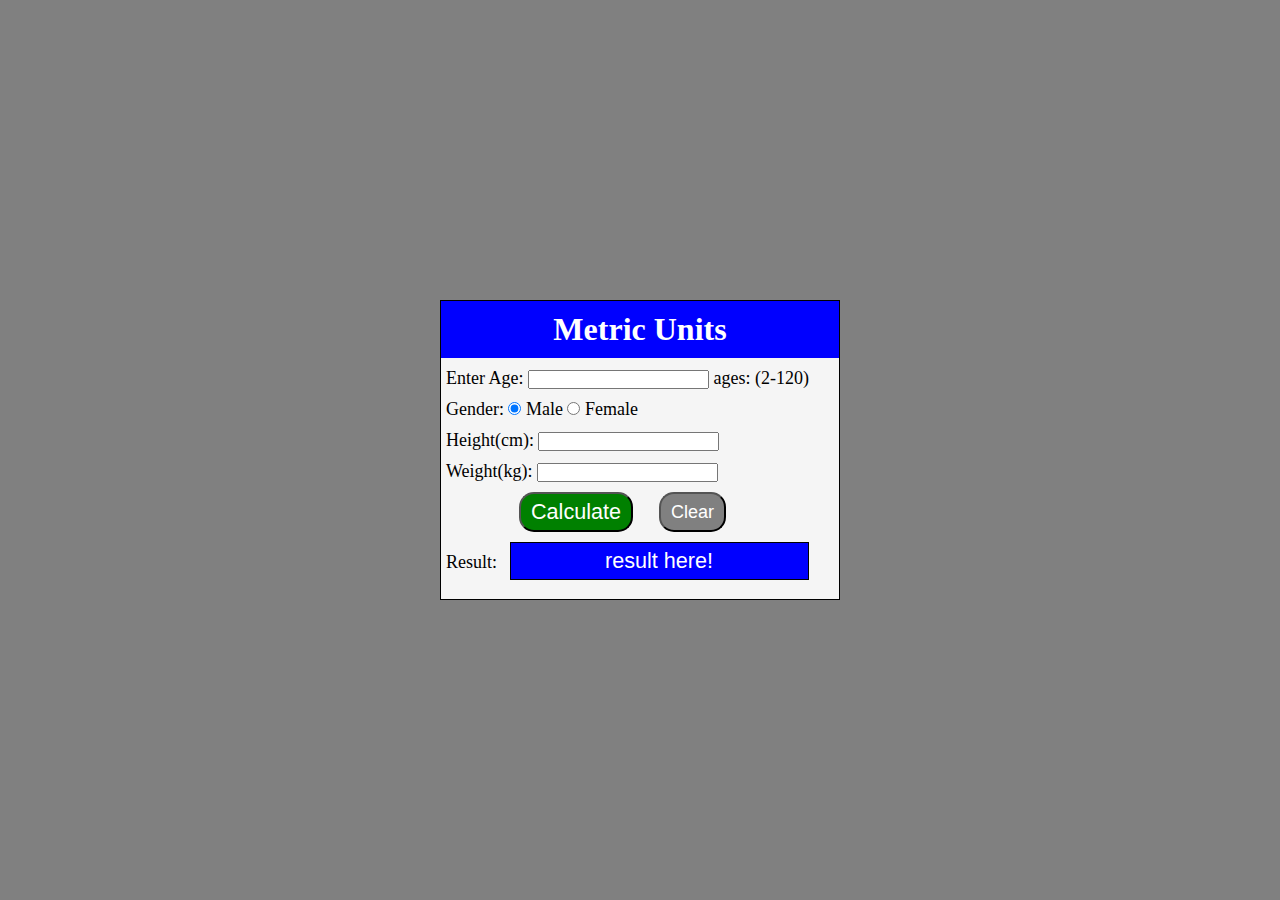
<file: bmi-calculator/index.html>
<!doctype html>
<html lang="en">
  <head>
    <meta charset="UTF-8" />
    <meta name="viewport" content="width=device-width, initial-scale=1.0" />
    <title>BMI Calculator</title>
    <link rel="stylesheet" href="./styles.css" />
  </head>
  <body>
    <div class="container">
      <div class="bmi-cal">
        <h1>Metric Units</h1>
        <div class="age-input value">
          <label for="">Enter Age: </label>
          <input type="text" />
          <label for="">ages: (2-120)</label>
        </div>
        <div class="Gender-input value">
          <label for="">Gender: </label>
          <input type="radio" name="gender" id="male" checked />
          <label for="">Male</label>
          <input type="radio" name="gender" id="female" />
          <label for="">Female</label>
        </div>
        <div class="Height-input value">
          <label for="">Height(cm): </label>
          <input type="number" name="Height" id="height" />
        </div>
        <div class="Weight-input value">
          <label for="">Weight(kg): </label>
          <input type="number" name="Weight" id="weight" />
        </div>
        <div class="buttons value">
          <button id="calculate">Calculate</button>
          <button id="clear">Clear</button>
        </div>
        <div class="result-input value">
          <label for="">Result: </label>
          <input
            type="text"
            name="result-input"
            id="result-input"
            style="
              margin-left: 8px;
              border: 1px solid black;
              padding: 5px;
              background-color: blue;
              color: red;
              font-size: larger;
              text-align: center;
            "
            placeholder="result here!"
            disabled
          />
        </div>
      </div>
    </div>
    <script src="./index.js"></script>
  </body>
</html>
</file>
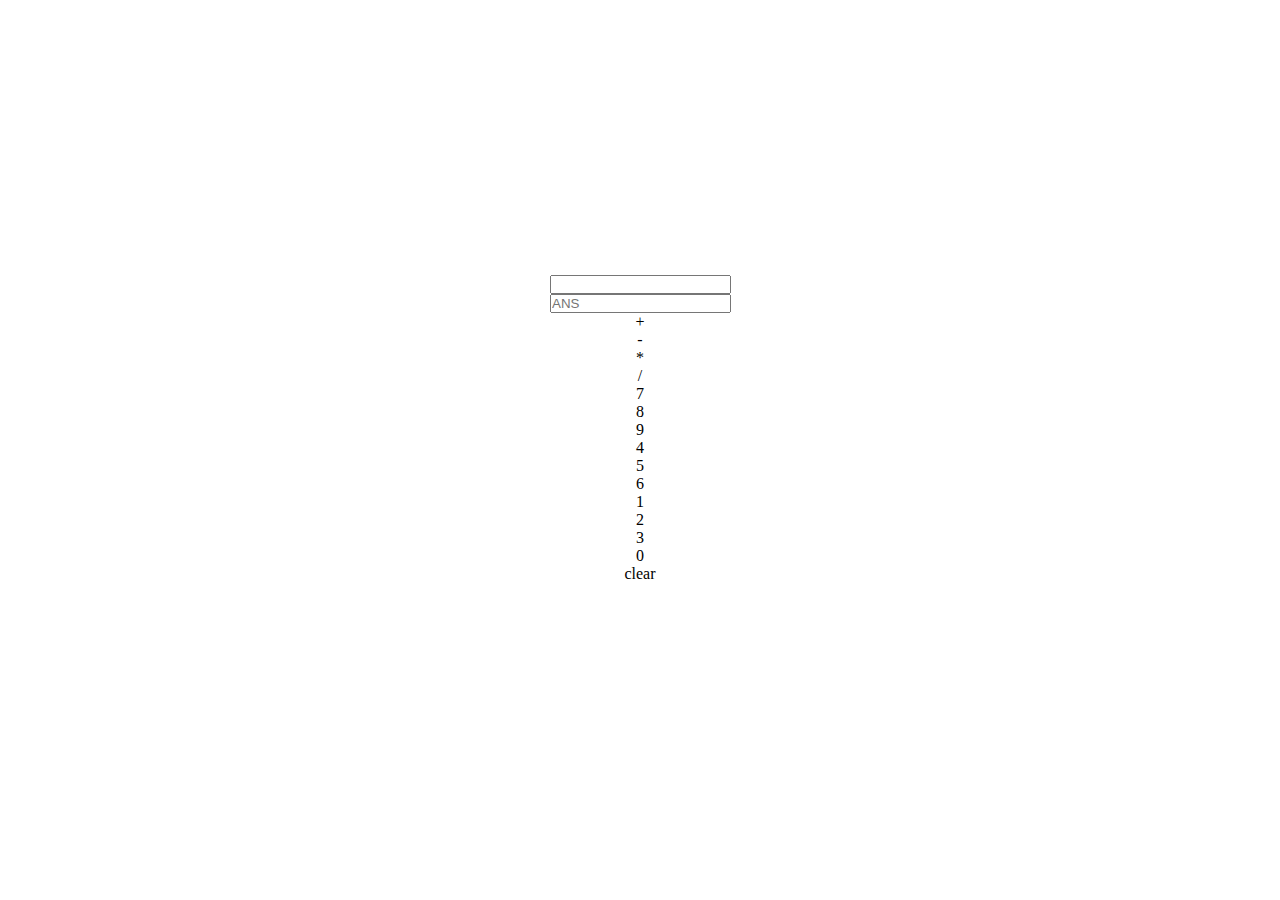
<file: calculator/index.html>
<!doctype html>
<html lang="en">
  <head>
    <meta charset="UTF-8" />
    <meta name="viewport" content="width=device-width, initial-scale=1.0" />
    <title>Calculator</title>
    <link
      href="https://cdn.jsdelivr.net/npm/bootstrap@5.3.8/dist/css/bootstrap.min.css"
      rel="stylesheet"
      integrity="sha384-sRIl4kxILFvY47J16cr9ZwB07vP4J8+LH7qKQnuqkuIAvNWLzeN8tE5YBujZqJLB"
      crossorigin="anonymous"
    />
    <link rel="stylesheet" href="./styles.css" />
  </head>
  <body>
    <script
      src="https://cdn.jsdelivr.net/npm/bootstrap@5.3.8/dist/js/bootstrap.bundle.min.js"
      integrity="sha384-FKyoEForCGlyvwx9Hj09JcYn3nv7wiPVlz7YYwJrWVcXK/BmnVDxM+D2scQbITxI"
      crossorigin="anonymous"
    ></script>
    <div class="calculator-container">
      <div class="calculator">
        <input type="text" name="input-field" id="number-input" readonly />
        <input type="text" placeholder="ANS" id="result-input" readonly />
        <div class="buttons">
          <div class="row">
            <div
              onclick="handleClickButton(this)"
              class="col col-3 cal-buttons"
            >
              +
            </div>
            <div
              onclick="handleClickButton(this)"
              class="col col-3 cal-buttons"
            >
              -
            </div>
            <div
              onclick="handleClickButton(this)"
              class="col col-3 cal-buttons"
            >
              *
            </div>
            <div
              onclick="handleClickButton(this)"
              class="col col-3 cal-buttons"
            >
              /
            </div>
          </div>
          <div class="row">
            <div
              onclick="handleClickButton(this)"
              class="col col-3 cal-buttons"
            >
              7
            </div>
            <div
              onclick="handleClickButton(this)"
              class="col col-3 cal-buttons"
            >
              8
            </div>
            <div
              onclick="handleClickButton(this)"
              class="col col-3 cal-buttons"
            >
              9
            </div>
          </div>
          <div class="row">
            <div
              onclick="handleClickButton(this)"
              class="col col-3 cal-buttons"
            >
              4
            </div>
            <div
              onclick="handleClickButton(this)"
              class="col col-3 cal-buttons"
            >
              5
            </div>
            <div
              onclick="handleClickButton(this)"
              class="col col-3 cal-buttons"
            >
              6
            </div>
          </div>
          <div class="row">
            <div
              onclick="handleClickButton(this)"
              class="col col-3 cal-buttons"
            >
              1
            </div>
            <div
              onclick="handleClickButton(this)"
              class="col col-3 cal-buttons"
            >
              2
            </div>
            <div
              onclick="handleClickButton(this)"
              class="col col-3 cal-buttons"
            >
              3
            </div>
          </div>
          <div class="row">
            <div
              onclick="handleClickButton(this)"
              class="col col-4 cal-buttons"
            >
              0
            </div>
            <div onclick="clearInput()" class="col col-8 cal-buttons">
              clear
            </div>
          </div>
        </div>
      </div>
    </div>
    <script src="script.js"></script>
  </body>
</html>
</file>
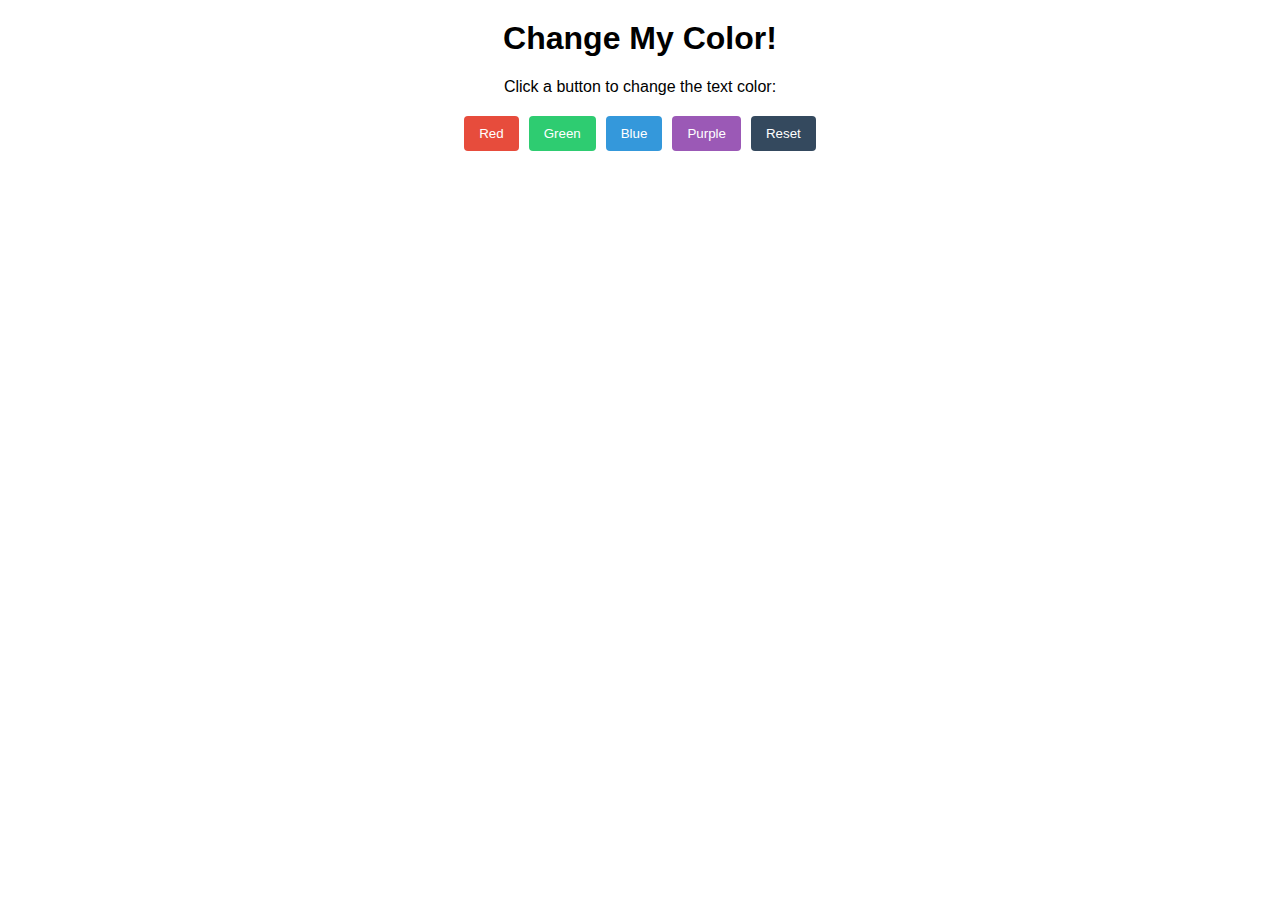
<file: change-text-color/index.html>
<html lang="en">
  <head>
    <meta charset="UTF-8" />
    <meta name="viewport" content="width=device-width, initial-scale=1.0" />
    <title>Change Text Color</title>
    <link rel="stylesheet" href="styles.css" />
  </head>
  <body>
    <h1 id="mainHeading">Change My Color!</h1>
    <p>Click a button to change the text color:</p>

    <div class="color-buttons">
      <button id="redButton">Red</button>
      <button id="greenButton">Green</button>
      <button id="blueButton">Blue</button>
      <button id="purpleButton">Purple</button>
      <button id="resetButton">Reset</button>
    </div>

    <script src="app.js"></script>
  </body>
</html>
</file>
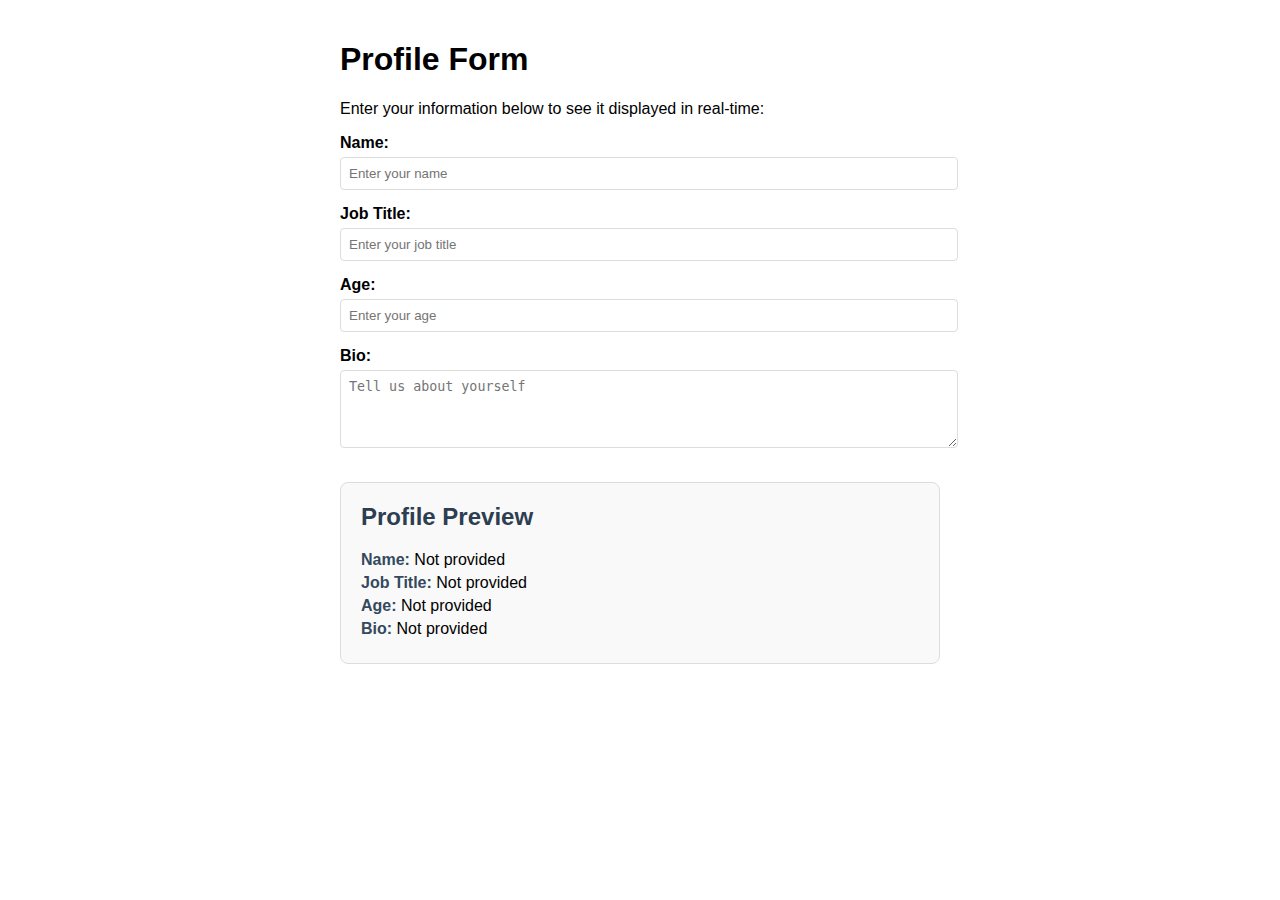
<file: form-input-display/index.html>
<!doctype html>
<html lang="en">
  <head>
    <meta charset="UTF-8" />
    <meta name="viewport" content="width=device-width, initial-scale=1.0" />
    <title>Real-time Form Input Display</title>
    <link rel="stylesheet" href="styles.css" />
  </head>
  <body>
    <h1>Profile Form</h1>
    <p>Enter your information below to see it displayed in real-time:</p>

    <div class="form-container">
      <div class="form-group">
        <label for="nameInput">Name:</label>
        <input type="text" id="nameInput" placeholder="Enter your name" />
      </div>

      <div class="form-group">
        <label for="jobInput">Job Title:</label>
        <input type="text" id="jobInput" placeholder="Enter your job title" />
      </div>

      <div class="form-group">
        <label for="ageInput">Age:</label>
        <input
          type="number"
          id="ageInput"
          min="18"
          max="120"
          placeholder="Enter your age"
        />
      </div>

      <div class="form-group">
        <label for="bioInput">Bio:</label>
        <textarea
          id="bioInput"
          rows="4"
          placeholder="Tell us about yourself"
        ></textarea>
      </div>
    </div>

    <div class="preview-card">
      <h2>Profile Preview</h2>
      <div class="profile-info">
        <p><strong>Name:</strong> <span id="nameDisplay">Not provided</span></p>
        <p>
          <strong>Job Title:</strong> <span id="jobDisplay">Not provided</span>
        </p>
        <p><strong>Age:</strong> <span id="ageDisplay">Not provided</span></p>
        <p><strong>Bio:</strong> <span id="bioDisplay">Not provided</span></p>
      </div>
    </div>

    <script src="app.js"></script>
  </body>
</html>
</file>
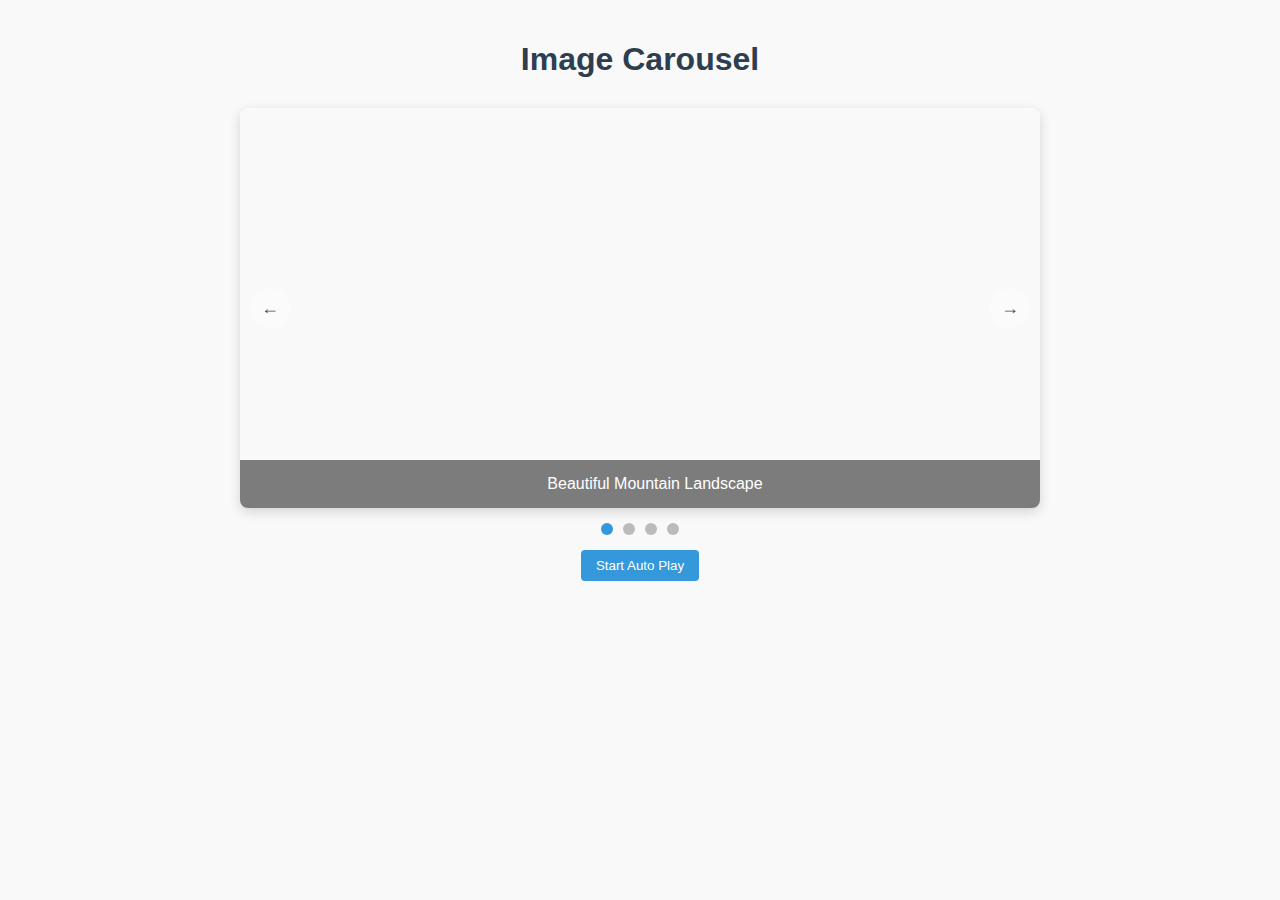
<file: image-carousel-application/index.html>
<!doctype html>
<html lang="en">
  <head>
    <meta charset="UTF-8" />
    <meta name="viewport" content="width=device-width, initial-scale=1.0" />
    <title>Image Carousel</title>
    <link rel="stylesheet" href="styles.css" />
  </head>
  <body>
    <h1>Image Carousel</h1>

    <div class="carousel-container" id="carousel">
      <div class="carousel-track" id="carouselTrack">
        <!-- Images will be added dynamically -->
      </div>

      <div class="carousel-caption" id="caption"></div>

      <button class="carousel-button prev-button" id="prevButton">←</button>
      <button class="carousel-button next-button" id="nextButton">→</button>
    </div>

    <div class="carousel-nav" id="carouselNav">
      <!-- Indicators will be added dynamically -->
    </div>

    <div class="auto-play-control">
      <button class="auto-play-button" id="autoPlayButton">
        Start Auto Play
      </button>
      <span id="timerDisplay"></span>
    </div>

    <script src="app.js"></script>
  </body>
</html>
</file>
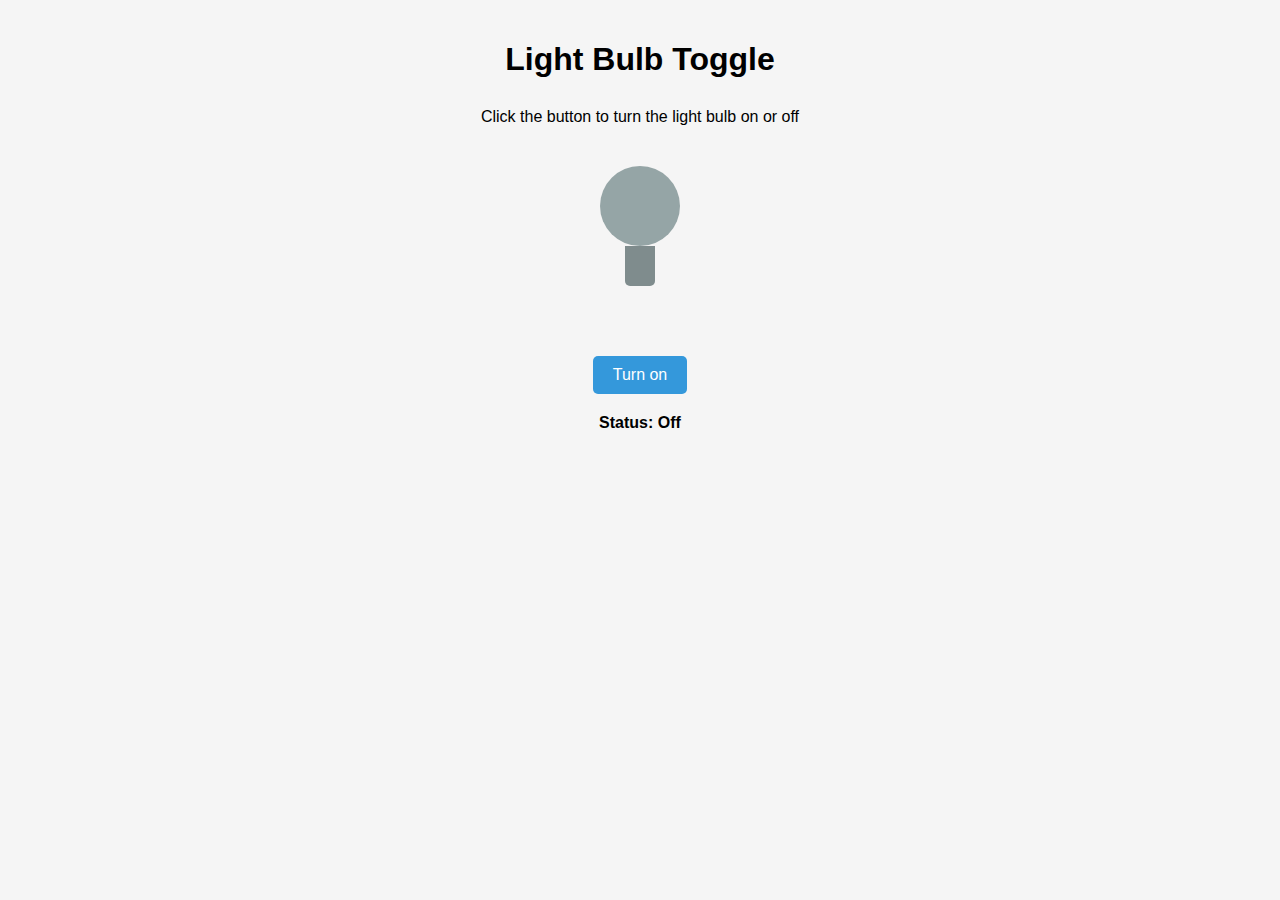
<file: light-bulb-toggle/index.html>
<!doctype html>
<html lang="en">
  <head>
    <meta charset="UTF-8" />
    <meta name="viewport" content="width=device-width, initial-scale=1.0" />
    <title>Light Bulb Toggle</title>
    <link rel="stylesheet" href="styles.css" />
  </head>
  <body id="body">
    <h1>Light Bulb Toggle</h1>
    <p>Click the button to turn the light bulb on or off</p>

    <div class="bulb-container">
      <div class="bulb off" id="bulb"></div>
      <div class="bulb-base"></div>
    </div>
    <button id="toggleButton">Turn on</button>

    <p id="status" class="switch-status">Status: Off</p>

    <script src="app.js"></script>
  </body>
</html>
</file>
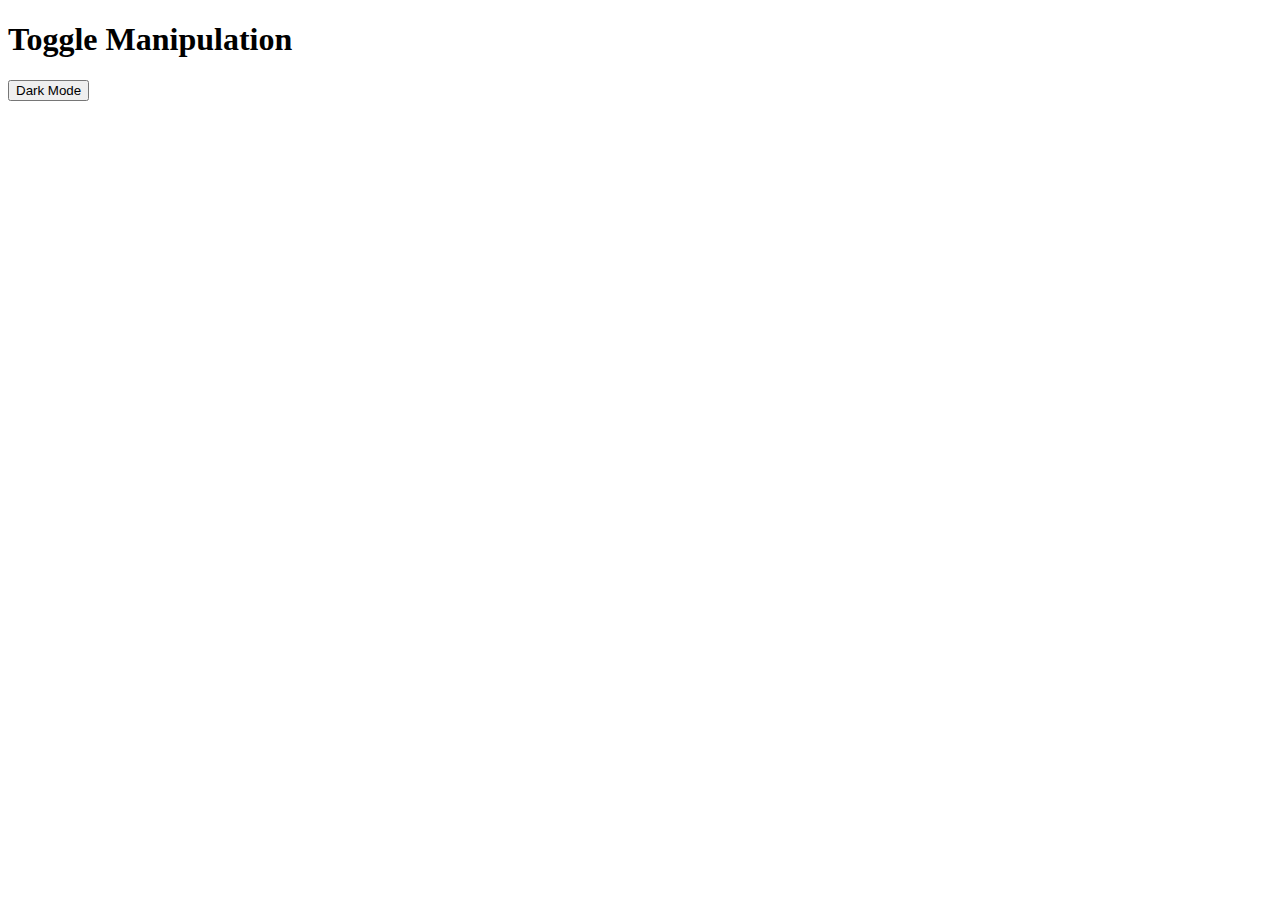
<file: project1/index.html>
<!doctype html>
<html lang="en">
  <head>
    <meta charset="UTF-8" />
    <meta name="viewport" content="width=device-width, initial-scale=1.0" />
    <title>Dom Manipulation</title>
  </head>
  <body>
    <h1 id="title">Toggle Manipulation</h1>
    <button id="theme">Dark Mode</button>
    <script src="./index.js"></script>
  </body>
</html>
</file>
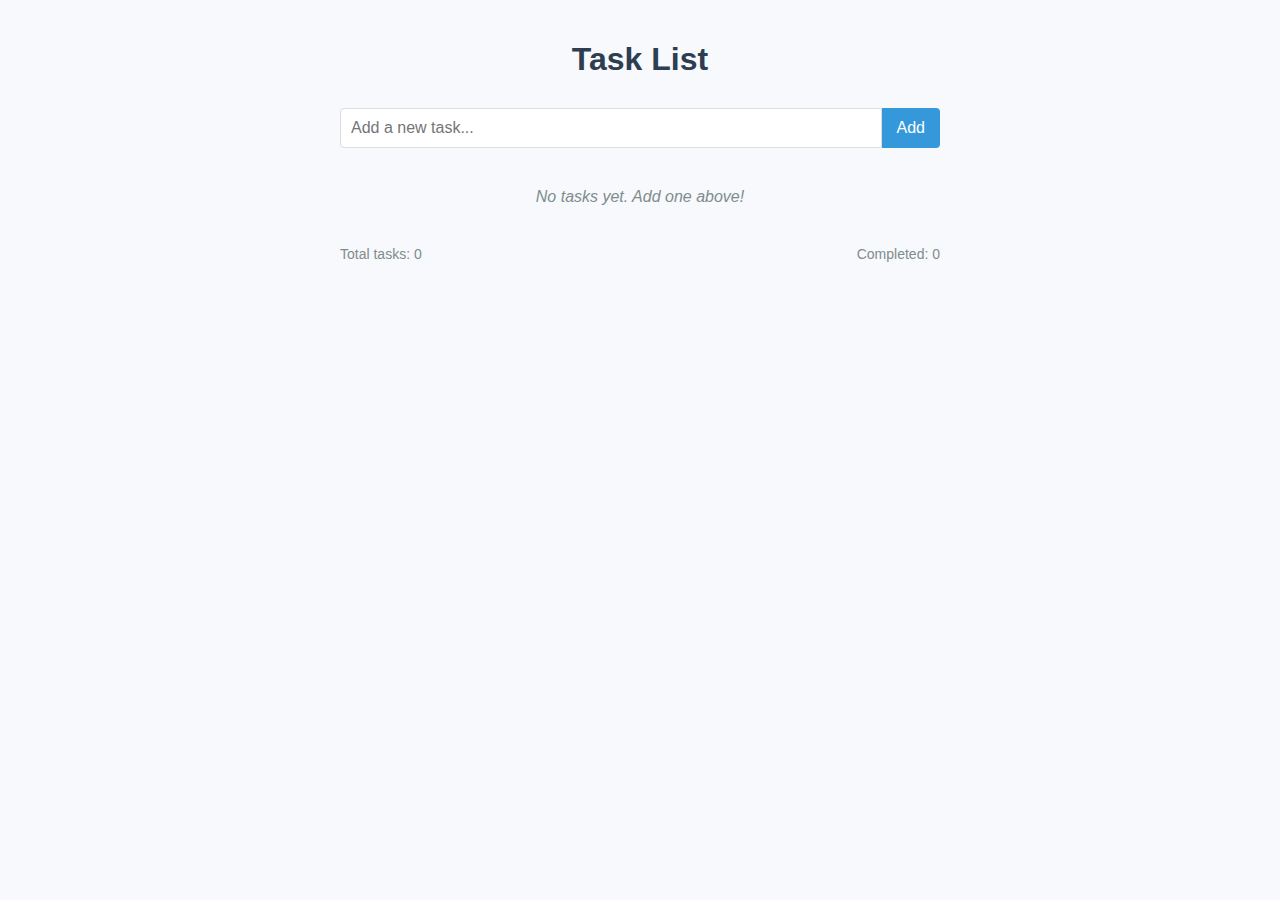
<file: task-management/index.html>
<!doctype html>
<html lang="en">
  <head>
    <meta charset="UTF-8" />
    <meta name="viewport" content="width=device-width, initial-scale=1.0" />
    <title>Task List Application</title>
    <link rel="stylesheet" href="styles.css" />
  </head>
  <body>
    <h1>Task List</h1>

    <div class="task-form">
      <input
        type="text"
        id="taskInput"
        class="task-input"
        placeholder="Add a new task..."
      />
      <button id="addButton" class="add-button">Add</button>
    </div>

    <ul id="taskList" class="task-list">
      <li class="empty-list">No tasks yet. Add one above!</li>
    </ul>

    <div class="task-stats">
      <span id="totalTasks">Total tasks: 0</span>
      <span id="completedTasks">Completed: 0</span>
    </div>
    <script src="app.js"></script>
  </body>
</html>
</file>
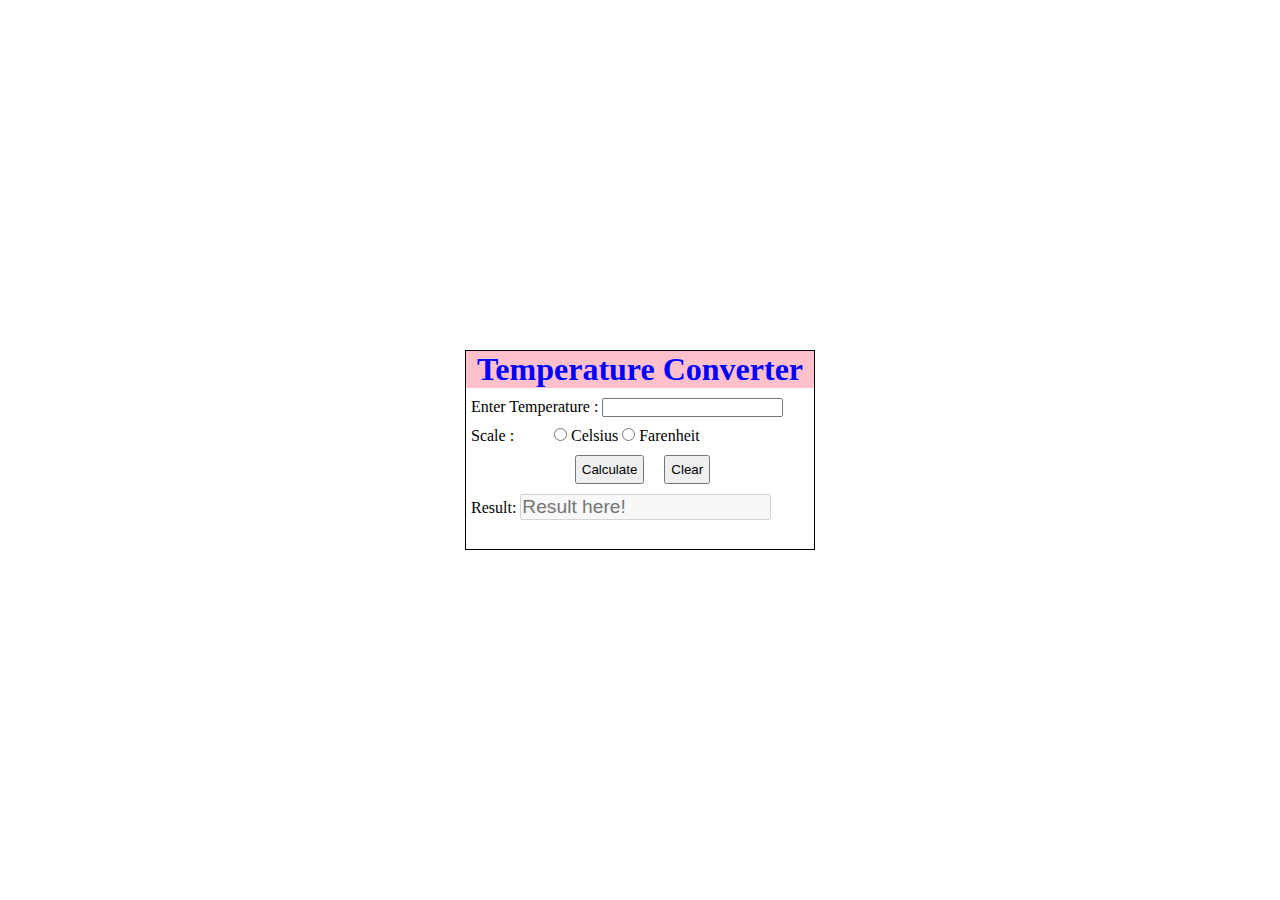
<file: temperature-converter/index.html>
<!doctype html>
<html lang="en">
  <head>
    <meta charset="UTF-8" />
    <meta name="viewport" content="width=device-width, initial-scale=1.0" />
    <title>Temperature converter</title>
    <link rel="stylesheet" href="style.css" />
  </head>
  <body>
    <div class="container">
      <div class="temp-converter">
        <h1>Temperature Converter</h1>
        <div class="temp-class value">
          Enter Temperature :
          <input type="text" id="temperature" />
        </div>
        <div class="scale-class value">
          <label for="">Scale : </label>
          <div class="sacle-values">
            <input type="radio" name="Scale" id="celsius" />
            <label for="">Celsius</label>
            <input type="radio" name="Scale" id="farenheit" />
            <label for="">Farenheit</label>
          </div>
        </div>
        <div class="buttons btn-cls value">
          <div class="cal-btn"><button id="calculate">Calculate</button></div>
          <div class="clr-btn"><button id="clear">Clear</button></div>
        </div>
        <div class="result-input value">
          Result:
          <input
            type="text"
            name="result-input"
            id="result"
            placeholder="Result here!"
            disabled
          />
        </div>
      </div>
    </div>
    <script src="index.js"></script>
  </body>
</html>
</file>
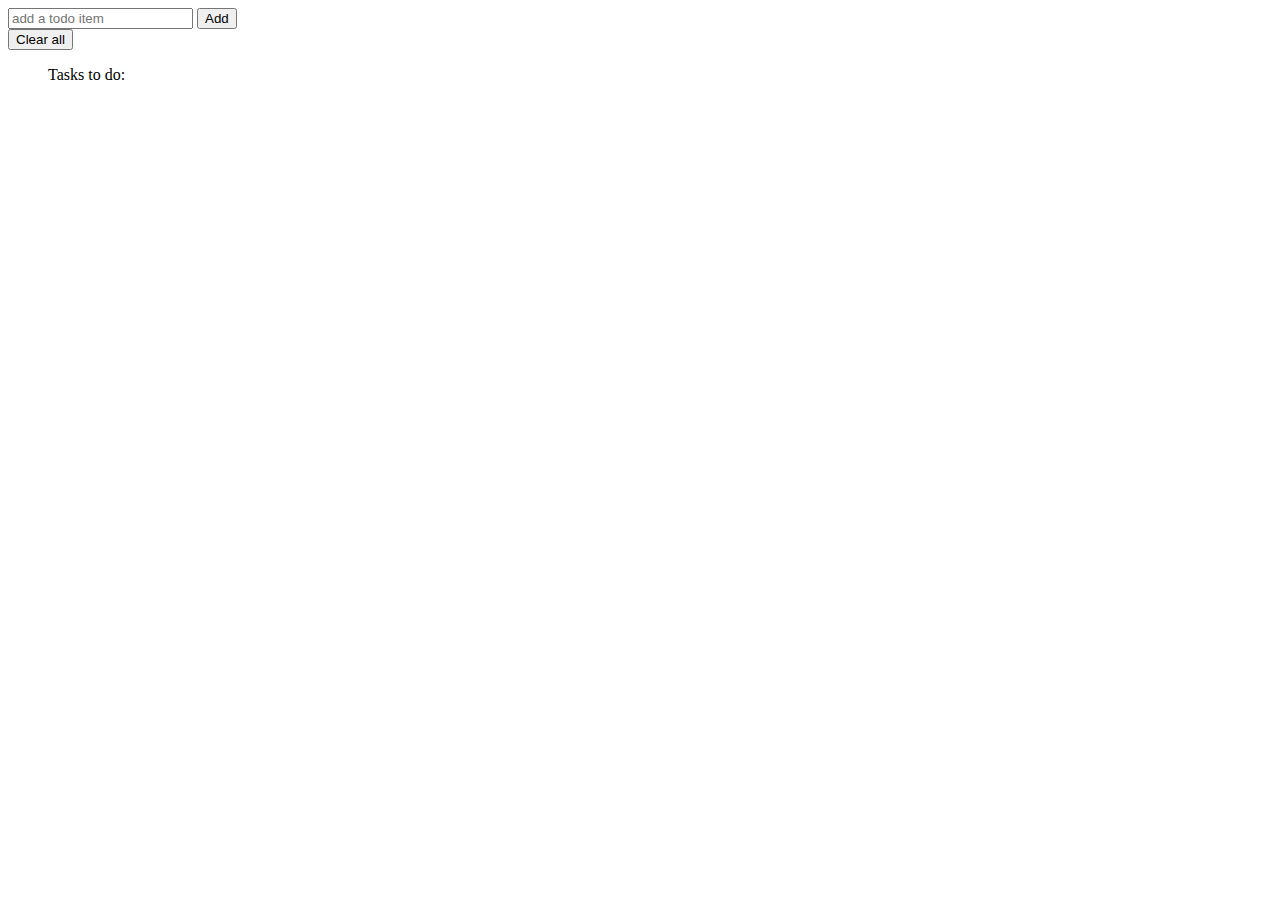
<file: todo/index.html>
<!doctype html>
<html lang="en">
  <head>
    <meta charset="UTF-8" />
    <meta name="viewport" content="width=device-width, initial-scale=1.0" />
    <title>todo</title>
  </head>
  <body>
    <div id="main-container">
      <div>
        <input type="text" placeholder="add a todo item" id="todo-input" />
        <button id="add-btn">Add</button>
      </div>
      <div>
        <button id="clear-all">Clear all</button>
        <ul id="todo-items-container">
          Tasks to do:
        </ul>
      </div>
    </div>
    <script src="index.js"></script>
  </body>
</html>
</file>
<file: bmi-calculator/styles.css>
* {
  margin: 0;
  padding: 0;
  box-sizing: border-box;
}

body {
  background-color: gray;
}

.container {
  display: flex;
  justify-content: center;
  align-items: center;
  width: 100vw;
  height: 100vh;
}

.bmi-cal {
  width: 400px;
  height: 300px;
  display: flex;
  flex-flow: column wrap;
  justify-content: start;
  border: 1px solid black;
  background-color: whitesmoke;
}

.value {
  padding-left: 5px;
  padding-bottom: 10px;
  font-size: large;
}

h1 {
  background-color: blue;
  text-align: center;
  color: white;
  padding: 10px;
  margin-bottom: 10px;
}

.buttons {
  display: flex;
  justify-content: space-around;
}

#calculate {
  padding-inline: 10px;
  padding-block: 5px;
  margin-left: 60px;
  background-color: green;
  color: white;
  font-weight: 500;
  font-size: larger;
  cursor: pointer;
  border-radius: 15px;
}

#clear {
  margin-right: 100px;
  padding-inline: 10px;
  padding-block: 2px;
  background-color: gray;
  color: white;
  font-weight: 400;
  font-size: large;
  cursor: pointer;
  border-radius: 15px;
}

#result-input::placeholder {
  color: white;
  opacity: 1;
}

#result-input {
  color: white;
}
</file>
<file: calculator/styles.css>
* {
  padding: 0;
  margin: 0;
  box-sizing: border-box;
}

body {
  background-color: white;
}

.calculator-container {
  width: 100vw;
  height: 100vh;
  display: flex;
  justify-content: center;
  align-items: center;
}

.calculator {
  /* border: 2px solid red; */
  height: 350px;
  width: 180px;
}

.cal-buttons {
  text-align: center;
  cursor: pointer;
  border-radius: 20px;
}

.cal-buttons:hover {
  background-color: yellow;
}
</file>
<file: change-text-color/styles.css>
body {
  font-family: Arial, sans-serif;
  max-width: 600px;
  margin: 0 auto;
  padding: 20px;
  text-align: center;
}
h1 {
  transition: color 0.3s ease;
}
.color-buttons {
  display: flex;
  justify-content: center;
  gap: 10px;
  margin: 20px 0;
}
button {
  padding: 10px 15px;
  border: none;
  border-radius: 4px;
  cursor: pointer;
  color: white;
}
#redButton {
  background-color: #e74c3c;
}
#greenButton {
  background-color: #2ecc71;
}
#blueButton {
  background-color: #3498db;
}
#purpleButton {
  background-color: #9b59b6;
}
#resetButton {
  background-color: #34495e;
}
</file>
<file: form-input-display/styles.css>
body {
  font-family: Arial, sans-serif;
  max-width: 600px;
  margin: 0 auto;
  padding: 20px;
}
.form-group {
  margin-bottom: 15px;
}
label {
  display: block;
  margin-bottom: 5px;
  font-weight: bold;
}
input,
textarea,
select {
  width: 100%;
  padding: 8px;
  border: 1px solid #ddd;
  border-radius: 4px;
}
.preview-card {
  margin-top: 30px;
  border: 1px solid #ddd;
  border-radius: 8px;
  padding: 20px;
  background-color: #f9f9f9;
}
h2 {
  margin-top: 0;
  color: #2c3e50;
}
.profile-info p {
  margin: 5px 0;
}
.profile-info strong {
  color: #34495e;
}
</file>
<file: image-carousel-application/styles.css>
body {
  font-family: "Segoe UI", Tahoma, Geneva, Verdana, sans-serif;
  max-width: 800px;
  margin: 0 auto;
  padding: 20px;
  background-color: #f9f9f9;
  color: #333;
}

h1 {
  text-align: center;
  margin-bottom: 30px;
  color: #2c3e50;
}

.carousel-container {
  position: relative;
  width: 100%;
  height: 400px;
  overflow: hidden;
  border-radius: 8px;
  box-shadow: 0 4px 12px rgba(0, 0, 0, 0.15);
}

.carousel-track {
  display: flex;
  transition: transform 0.5s ease-in-out;
  height: 100%;
}

.carousel-slide {
  min-width: 100%;
  height: 100%;
  background-position: center;
  background-size: cover;
  background-repeat: no-repeat;
}

.carousel-caption {
  position: absolute;
  bottom: 0;
  left: 0;
  width: 100%;
  background-color: rgba(0, 0, 0, 0.5);
  color: white;
  padding: 15px;
  text-align: center;
}

.carousel-nav {
  display: flex;
  justify-content: center;
  margin-top: 15px;
}

.carousel-indicator {
  width: 12px;
  height: 12px;
  border-radius: 50%;
  background-color: #bbb;
  margin: 0 5px;
  cursor: pointer;
  transition: background-color 0.3s;
}

.carousel-indicator.active {
  background-color: #3498db;
}

.carousel-button {
  position: absolute;
  top: 50%;
  transform: translateY(-50%);
  background-color: rgba(255, 255, 255, 0.7);
  border: none;
  width: 40px;
  height: 40px;
  border-radius: 50%;
  font-size: 18px;
  cursor: pointer;
  display: flex;
  align-items: center;
  justify-content: center;
  opacity: 0.7;
  transition: opacity 0.3s;
}

.carousel-button:hover {
  opacity: 1;
}

.prev-button {
  left: 10px;
}

.next-button {
  right: 10px;
}

.auto-play-control {
  display: flex;
  justify-content: center;
  align-items: center;
  margin-top: 15px;
}

.auto-play-button {
  background-color: #3498db;
  color: white;
  border: none;
  padding: 8px 15px;
  border-radius: 4px;
  cursor: pointer;
  margin: 0 10px;
}

.auto-play-button:hover {
  background-color: #2980b9;
}
</file>
<file: light-bulb-toggle/styles.css>
body {
  font-family: Arial, sans-serif;
  max-width: 600px;
  margin: 0 auto;
  padding: 20px;
  text-align: center;
  background-color: #f5f5f5;
  transition: background-color 0.3s ease;
}

.dark-mode {
  background-color: #333;
  color: white;
}

h1 {
  margin-bottom: 30px;
}

.bulb-container {
  margin: 40px auto;
  position: relative;
  width: 100px;
  height: 150px;
}

.bulb {
  width: 80px;
  height: 80px;
  background-color: #f1c40f;
  border-radius: 50%;
  position: absolute;
  top: 0;
  left: 50%;
  transform: translateX(-50%);
  box-shadow: 0 0 50px rgba(241, 196, 15, 0.5);
  transition: all 0.3s ease;
}

.bulb.off {
  background-color: #95a5a6;
  box-shadow: none;
}

.bulb-base {
  width: 30px;
  height: 40px;
  background-color: #7f8c8d;
  position: absolute;
  top: 80px;
  left: 50%;
  transform: translateX(-50%);
  border-radius: 0 0 5px 5px;
}

button {
  padding: 10px 20px;
  background-color: #3498db;
  color: white;
  border: none;
  border-radius: 5px;
  cursor: pointer;
  font-size: 16px;
  transition: background-color 0.3s;
}

button:hover {
  background-color: #2980b9;
}

.switch-status {
  margin-top: 20px;
  font-weight: bold;
}
</file>
<file: task-management/styles.css>
body {
  font-family: "Segoe UI", Tahoma, Geneva, Verdana, sans-serif;
  max-width: 600px;
  margin: 0 auto;
  padding: 20px;
  background-color: #f7f9fc;
}

h1 {
  color: #2c3e50;
  text-align: center;
  margin-bottom: 30px;
}

.task-form {
  display: flex;
  margin-bottom: 20px;
}

.task-input {
  flex: 1;
  padding: 10px;
  font-size: 16px;
  border: 1px solid #ddd;
  border-radius: 4px 0 0 4px;
}

.add-button {
  padding: 10px 15px;
  background-color: #3498db;
  color: white;
  border: none;
  border-radius: 0 4px 4px 0;
  cursor: pointer;
  font-size: 16px;
}

.add-button:hover {
  background-color: #2980b9;
}

.task-list {
  list-style: none;
  padding: 0;
}

.task-item {
  display: flex;
  align-items: center;
  padding: 12px 15px;
  background-color: white;
  border-radius: 4px;
  margin-bottom: 10px;
  box-shadow: 0 2px 5px rgba(0, 0, 0, 0.1);
  animation: fadeIn 0.3s ease;
}

@keyframes fadeIn {
  from {
    opacity: 0;
    transform: translateY(-10px);
  }
  to {
    opacity: 1;
    transform: translateY(0);
  }
}

.task-text {
  flex: 1;
  margin-left: 10px;
}

.complete-checkbox {
  width: 18px;
  height: 18px;
  cursor: pointer;
}

.task-item.completed .task-text {
  text-decoration: line-through;
  color: #95a5a6;
}

.delete-button {
  background-color: #e74c3c;
  color: white;
  border: none;
  border-radius: 4px;
  padding: 5px 10px;
  cursor: pointer;
  font-size: 14px;
  opacity: 0.8;
  transition: opacity 0.2s;
}

.delete-button:hover {
  opacity: 1;
}

.empty-list {
  text-align: center;
  color: #7f8c8d;
  font-style: italic;
  padding: 20px;
}

.task-stats {
  display: flex;
  justify-content: space-between;
  margin-top: 20px;
  color: #7f8c8d;
  font-size: 14px;
}
</file>
<file: temperature-converter/style.css>
* {
  box-sizing: border-box;
  margin: 0;
  padding: 0;
}

.container {
  display: flex;
  justify-content: center;
  align-items: center;
  height: 100vh;
  width: 100vw;
}

.temp-converter {
  width: 350px;
  height: 200px;
  border: 1px solid black;
}

h1 {
  background-color: pink;
  color: blue;
  text-align: center;
  margin-bottom: 10px;
}

.value {
  padding-left: 5px;
  padding-bottom: 10px;
}

.scale-class {
  display: flex;
  /* justify-content: space-between; */
}

.sacle-values {
  margin-left: 30px;
  padding-inline: 10px;
  /* display: flex; */
  /* justify-content: space-evenly; */
}

.buttons {
  display: flex;
  justify-content: center;
}

.cal-btn {
  margin-right: 10px;
}

.clr-btn {
  margin-left: 10px;
}

#calculate {
  padding: 5px;
}

#clear {
  padding: 5px;
}

#result {
  font-size: larger;
}
</file>
